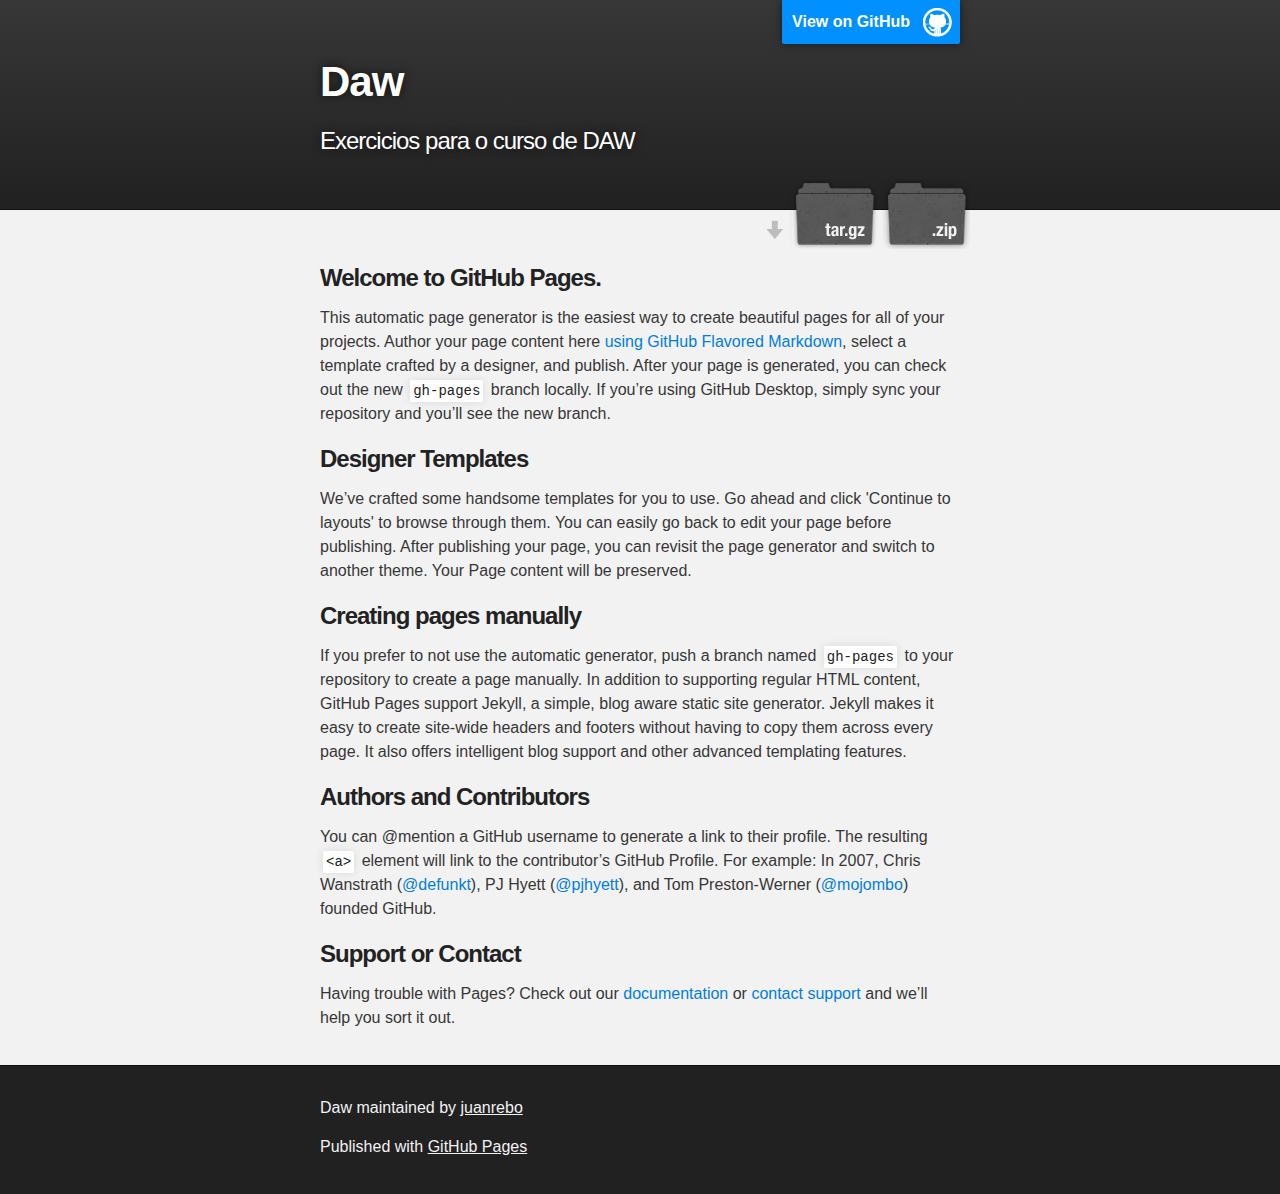
<file: index.html>
<!DOCTYPE html>
<html>

  <head>
    <meta charset='utf-8'>
    <meta http-equiv="X-UA-Compatible" content="chrome=1">
    <meta name="description" content="Daw : Exercicios para o curso de DAW">

    <link rel="stylesheet" type="text/css" media="screen" href="stylesheets/stylesheet.css">

    <title>Daw</title>
  </head>

  <body>

    <!-- HEADER -->
    <div id="header_wrap" class="outer">
        <header class="inner">
          <a id="forkme_banner" href="https://github.com/juanrebo/DAW">View on GitHub</a>

          <h1 id="project_title">Daw</h1>
          <h2 id="project_tagline">Exercicios para o curso de DAW</h2>

            <section id="downloads">
              <a class="zip_download_link" href="https://github.com/juanrebo/DAW/zipball/master">Download this project as a .zip file</a>
              <a class="tar_download_link" href="https://github.com/juanrebo/DAW/tarball/master">Download this project as a tar.gz file</a>
            </section>
        </header>
    </div>

    <!-- MAIN CONTENT -->
    <div id="main_content_wrap" class="outer">
      <section id="main_content" class="inner">
        <h3>
<a id="welcome-to-github-pages" class="anchor" href="#welcome-to-github-pages" aria-hidden="true"><span aria-hidden="true" class="octicon octicon-link"></span></a>Welcome to GitHub Pages.</h3>

<p>This automatic page generator is the easiest way to create beautiful pages for all of your projects. Author your page content here <a href="https://guides.github.com/features/mastering-markdown/">using GitHub Flavored Markdown</a>, select a template crafted by a designer, and publish. After your page is generated, you can check out the new <code>gh-pages</code> branch locally. If you’re using GitHub Desktop, simply sync your repository and you’ll see the new branch.</p>

<h3>
<a id="designer-templates" class="anchor" href="#designer-templates" aria-hidden="true"><span aria-hidden="true" class="octicon octicon-link"></span></a>Designer Templates</h3>

<p>We’ve crafted some handsome templates for you to use. Go ahead and click 'Continue to layouts' to browse through them. You can easily go back to edit your page before publishing. After publishing your page, you can revisit the page generator and switch to another theme. Your Page content will be preserved.</p>

<h3>
<a id="creating-pages-manually" class="anchor" href="#creating-pages-manually" aria-hidden="true"><span aria-hidden="true" class="octicon octicon-link"></span></a>Creating pages manually</h3>

<p>If you prefer to not use the automatic generator, push a branch named <code>gh-pages</code> to your repository to create a page manually. In addition to supporting regular HTML content, GitHub Pages support Jekyll, a simple, blog aware static site generator. Jekyll makes it easy to create site-wide headers and footers without having to copy them across every page. It also offers intelligent blog support and other advanced templating features.</p>

<h3>
<a id="authors-and-contributors" class="anchor" href="#authors-and-contributors" aria-hidden="true"><span aria-hidden="true" class="octicon octicon-link"></span></a>Authors and Contributors</h3>

<p>You can @mention a GitHub username to generate a link to their profile. The resulting <code>&lt;a&gt;</code> element will link to the contributor’s GitHub Profile. For example: In 2007, Chris Wanstrath (<a href="https://github.com/defunkt" class="user-mention">@defunkt</a>), PJ Hyett (<a href="https://github.com/pjhyett" class="user-mention">@pjhyett</a>), and Tom Preston-Werner (<a href="https://github.com/mojombo" class="user-mention">@mojombo</a>) founded GitHub.</p>

<h3>
<a id="support-or-contact" class="anchor" href="#support-or-contact" aria-hidden="true"><span aria-hidden="true" class="octicon octicon-link"></span></a>Support or Contact</h3>

<p>Having trouble with Pages? Check out our <a href="https://help.github.com/pages">documentation</a> or <a href="https://github.com/contact">contact support</a> and we’ll help you sort it out.</p>
      </section>
    </div>

    <!-- FOOTER  -->
    <div id="footer_wrap" class="outer">
      <footer class="inner">
        <p class="copyright">Daw maintained by <a href="https://github.com/juanrebo">juanrebo</a></p>
        <p>Published with <a href="https://pages.github.com">GitHub Pages</a></p>
      </footer>
    </div>

    

  </body>
</html>
</file>
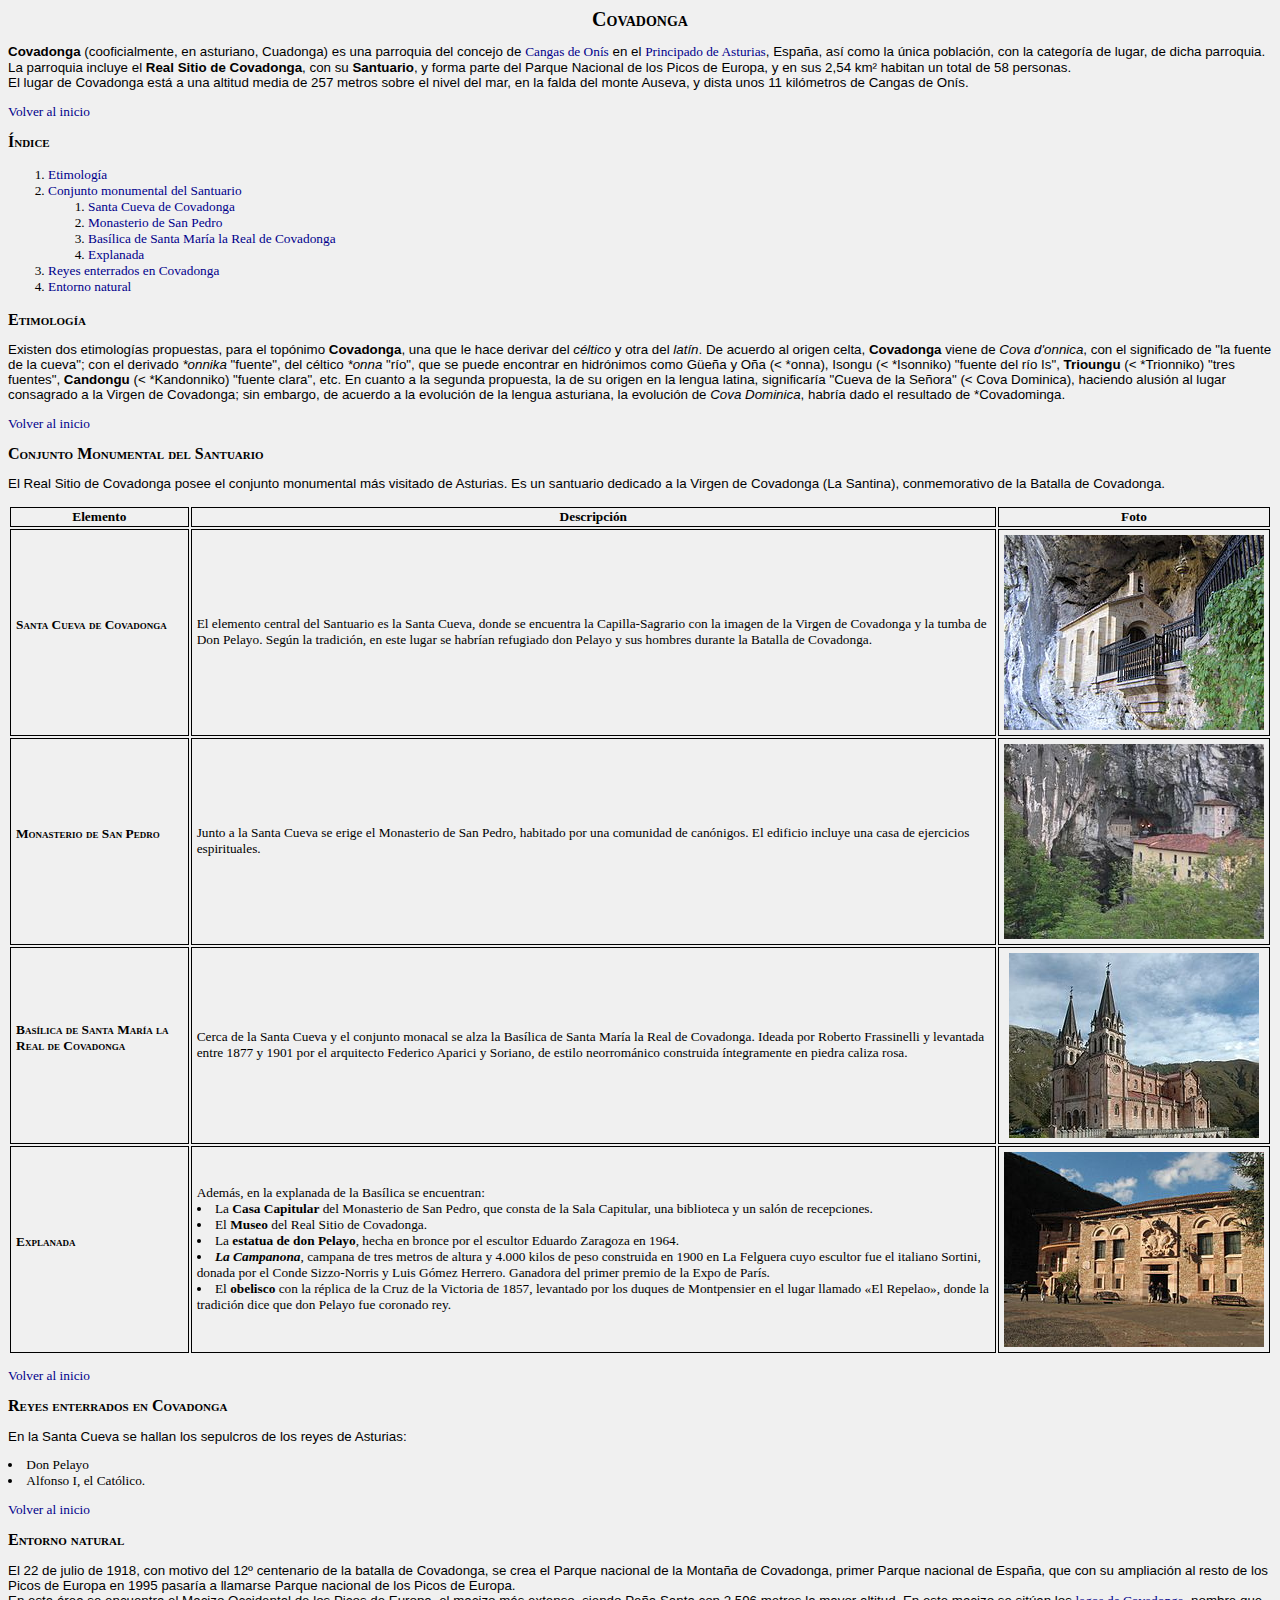
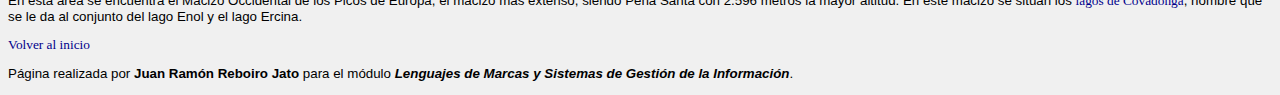
<file: 1Evaluacion/Covadonga.html>
<html>

<head>
    <title>Covadonga</title>
    <link rel="stylesheet" type="text/css" href="estiloCovadonga.css">
</head>

<body>

<h1 id="inicio">Covadonga</h1>

    <p><strong>Covadonga</strong> (cooficialmente, en asturiano, Cuadonga) es una parroquia del concejo de <a href="https://es.wikipedia.org/wiki/Cangas_de_On%C3%ADs">Cangas de On&iacute;s</a> en el <a href="https://es.wikipedia.org/wiki/Principado_de_Asturias">Principado de Asturias</a>, Espa&ntilde;a, as&iacute; como la &uacute;nica poblaci&oacute;n, con la categor&iacute;a de lugar, de dicha parroquia.<br/>
    La parroquia incluye el <strong>Real Sitio de Covadonga</strong>, con su <strong>Santuario</strong>, y forma parte del Parque Nacional de los Picos de Europa, y en sus 2,54 km&sup2 habitan un total de 58 personas.<br/>
    El lugar de Covadonga est&aacute; a una altitud media de 257 metros sobre el nivel del mar, en la falda del monte Auseva, y dista unos 11 kil&oacute;metros de Cangas de On&iacute;s.</p>
    
    <a href="#inicio">Volver al inicio</a>

<h2 id="indice">&Iacute;ndice</h2>
    
    <ol>
    <li><a href="#etimologia">Etimolog&iacute;a</a></li>
    <li><a href="#conjuntoMonumental">Conjunto monumental del Santuario</a></li>
        <ol>
        <li><a href="#cueva">Santa Cueva de Covadonga</a></li>
        <li><a href="#monasterio">Monasterio de San Pedro</a></li>
        <li><a href="#basilica">Bas&iacute;lica de Santa Mar&iacute;a la Real de Covadonga</a></li>
        <li><a href="#explanada">Explanada</a></li>
        </ol>
    <li><a href="#reyes">Reyes enterrados en Covadonga</a></li>
    <li><a href="#entorno">Entorno natural</a></li>
    </ol>
    
<h2 id="etimologia">Etimolog&iacute;a</h2>
    
    <p>Existen dos etimolog&iacute;as propuestas, para el top&oacute;nimo <strong>Covadonga</strong>, una que le hace derivar del <em>c&eacute;ltico</em> y otra del <em>lat&iacute;n</em>. De acuerdo al origen celta, <strong>Covadonga</strong> viene de <em>Cova d'onnica</em>, con el significado de "la fuente de la cueva"; con el derivado <em>*onnika</em> "fuente", del c&eacute;ltico <em>*onna</em> "r&iacute;o", que se puede encontrar en hidr&oacute;nimos como G&uuml;e&ntilde;a y O&ntilde;a (&lt; *onna), Isongu (&lt; *Isonniko) "fuente del r&iacute;o Is", <strong>Trioungu</strong> (&lt; *Trionniko) "tres fuentes", <strong>Candongu</strong> (&lt; *Kandonniko) "fuente clara", etc. En cuanto a la segunda propuesta, la de su origen en la lengua latina, significar&iacute;a "Cueva de la Se&ntilde;ora" (&lt; Cova Dominica), haciendo alusi&oacute;n al lugar consagrado a la Virgen de Covadonga; sin embargo, de acuerdo a la evoluci&oacute;n de la lengua asturiana, la evoluci&oacute;n de <em>Cova Dominica</em>, habr&iacute;a dado el resultado de *Covadominga.</p>
    
    <a href="#inicio">Volver al inicio</a>
    
<h2 id="conjuntoMonumental">Conjunto Monumental del Santuario</h2>

    <p>El Real Sitio de Covadonga posee el conjunto monumental m&aacute;s visitado de Asturias. Es un santuario dedicado a la Virgen de Covadonga (La Santina), conmemorativo de la Batalla de Covadonga.</p>
    
    <table>
        <tr>
            <th align="center">Elemento</th>
            <th align="center">Descripci&oacute;n</th>
            <th align="center">Foto</th>
        </tr>
        <tr>
            <td id="cueva"><h3>Santa Cueva de Covadonga</h3></td>
            <td>El elemento central del Santuario es la Santa Cueva, donde se encuentra la Capilla-Sagrario con la imagen de la Virgen de Covadonga y la tumba de Don Pelayo. Seg&uacute;n la tradici&oacute;n, en este lugar se habr&iacute;an refugiado don Pelayo y sus hombres durante la Batalla de Covadonga.</td>
            <td align="center"><img src="imagenes/SantaCuevadeCovadonga.jpg"/>
        </tr>
        <tr>
            <td id="monasterio"><h3>Monasterio de San Pedro</h3></td>
            <td>Junto a la Santa Cueva se erige el Monasterio de San Pedro, habitado por una comunidad de can&oacute;nigos. El edificio incluye una casa de ejercicios espirituales.</td>
            <td align="center"><img src="imagenes/CuevaSantaMaria.jpg"/>
        </tr>
        <tr>
            <td id="basilica"><h3>Bas&iacute;lica de Santa Mar&iacute;a la Real de Covadonga</h3></td>
            <td>Cerca de la Santa Cueva y el conjunto monacal se alza la Bas&iacute;lica de Santa Mar&iacute;a la Real de Covadonga. Ideada por Roberto Frassinelli y levantada entre 1877 y 1901 por el arquitecto Federico Aparici y Soriano, de estilo neorrom&aacute;nico construida &iacute;ntegramente en piedra caliza rosa.</td>
            <td align="center"><img src="imagenes/CovadongaCatedral.jpg"/>
        </tr>
        <tr>
            <td id="explanada"><h3>Explanada</h3></td>
            <td>Adem&aacute;s, en la explanada de la Bas&iacute;lica se encuentran:<br/>
                <li>La <strong>Casa Capitular</strong> del Monasterio de San Pedro, que consta de la Sala Capitular, una biblioteca y un sal&oacute;n de recepciones.</li>
                <li>El <strong>Museo</strong> del Real Sitio de Covadonga.</li>
                <li>La <strong>estatua de don Pelayo</strong>, hecha en bronce por el escultor Eduardo Zaragoza en 1964.</li>
                <li><strong><em>La Campanona</em></strong>, campana de tres metros de altura y 4.000 kilos de peso construida en 1900 en La Felguera cuyo escultor fue el italiano Sortini, donada por el Conde Sizzo-Norris y Luis G&oacute;mez Herrero. Ganadora del primer premio de la Expo de Par&iacute;s.</li>
                <li>El <strong>obelisco</strong> con la r&eacute;plica de la Cruz de la Victoria de 1857, levantado por los duques de Montpensier en el lugar llamado «El Repelao», donde la tradici&oacute;n dice que don Pelayo fue coronado rey.</li>
            </td>
            <td align="center"><img src="imagenes/CasaCapitular.jpg"/>
        </tr>
    </table>
    
    <p/>
    
    <a href="#inicio">Volver al inicio</a>
    
<h2 id="reyes">Reyes enterrados en Covadonga</h2>

    <p>En la Santa Cueva se hallan los sepulcros de los reyes de Asturias:
        <li>Don Pelayo</li>
        <li>Alfonso I, el Cat&oacute;lico.</li>
    </p>
    
    <a href="#inicio">Volver al inicio</a>
    
<h2 id="entorno">Entorno natural</h2>
    
    <p>El 22 de julio de 1918, con motivo del 12&ordm; centenario de la batalla de Covadonga, se crea el Parque nacional de la Monta&ntilde;a de Covadonga, primer Parque nacional de Espa&ntilde;a, que con su ampliaci&oacute;n al resto de los Picos de Europa en 1995 pasar&iacute;a a llamarse Parque nacional de los Picos de Europa.<br/>
        En esta &aacute;rea se encuentra el Macizo Occidental de los Picos de Europa, el macizo m&aacute;s extenso, siendo Pe&ntilde;a Santa con 2.596 metros la mayor altitud. En este macizo se sit&uacute;an los <a href="lagosCovadonga.html">lagos de Covadonga</a>, nombre que se le da al conjunto del lago Enol y el lago Ercina.</p>
    
    <a href="#inicio">Volver al inicio</a>

    <p>P&aacute;gina realizada por <strong>Juan Ram&oacute;n Reboiro Jato</strong> para el m&oacute;dulo <strong><em>Lenguajes de Marcas y Sistemas de Gesti&oacute;n de la Informaci&oacute;n</em></strong>.</p>
</body>
    
</html>
</file>
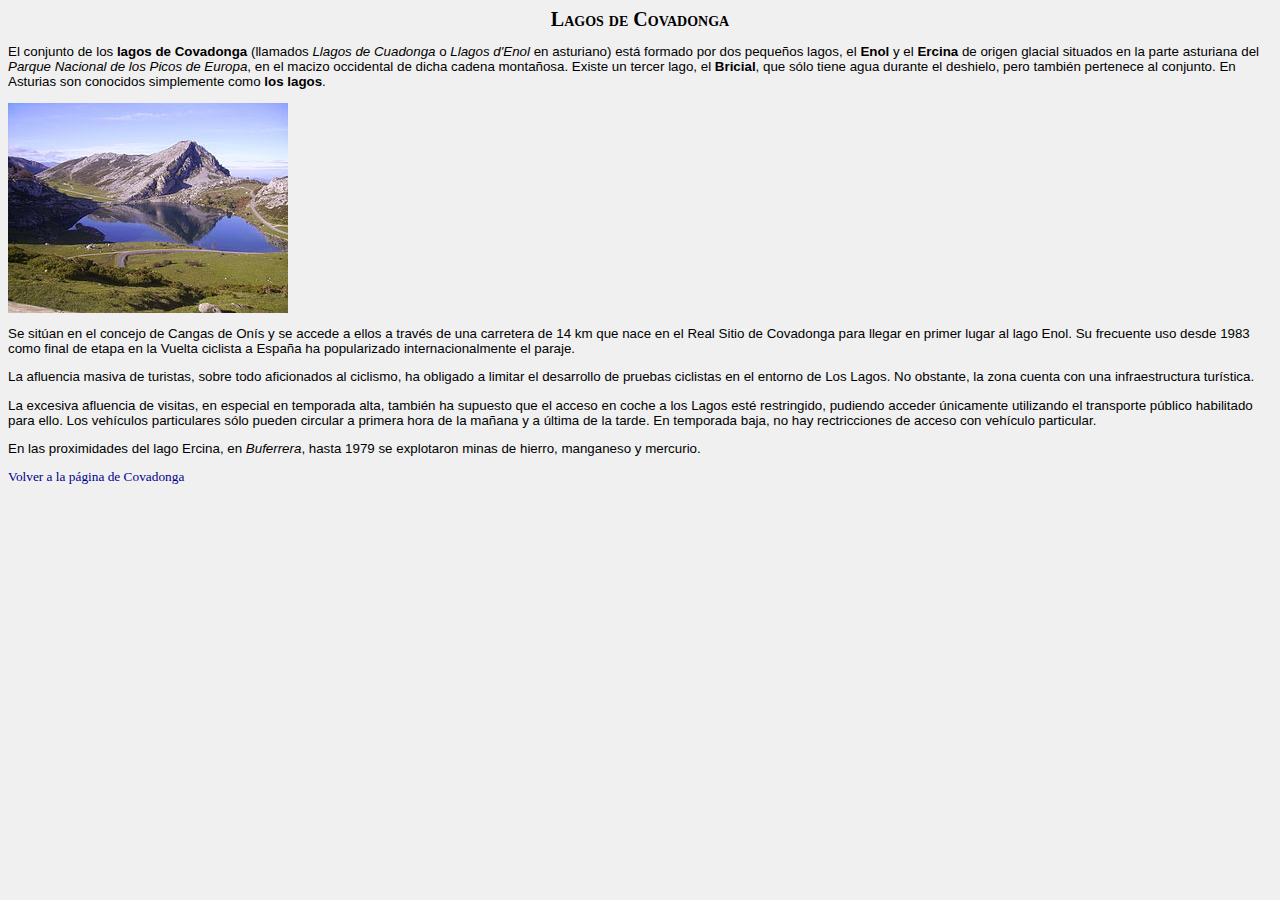
<file: 1Evaluacion/lagosCovadonga.html>
<html>

<head>
    <title>Lagos de Covadonga</title>
    <link rel="stylesheet" type="text/css" href="estiloCovadonga.css">    
</head>

<body>
<h1 id="inicio">Lagos de Covadonga</h1>

    <p>El conjunto de los <strong>lagos de Covadonga</strong> (llamados <em>Llagos de Cuadonga</em> o <em>Llagos d'Enol</em> en asturiano) est&aacute; formado por dos peque&ntilde;os lagos, el <strong>Enol</strong> y el <strong>Ercina</strong> de origen glacial situados en la parte asturiana del <em>Parque Nacional de los Picos de Europa</em>, en el macizo occidental de dicha cadena monta&ntilde;osa. Existe un tercer lago, el <strong>Bricial</strong>, que s&oacute;lo tiene agua durante el deshielo, pero tambi&eacute;n pertenece al conjunto. En Asturias son conocidos simplemente como <strong>los lagos</strong>.</p>
    
    <img src="imagenes/LagoEnol.jpg"/>
    
    <p>Se sit&uacute;an en el concejo de Cangas de On&iacute;s y se accede a ellos a trav&eacute;s de una carretera de 14 km que nace en el Real Sitio de Covadonga para llegar en primer lugar al lago Enol. Su frecuente uso desde 1983 como final de etapa en la Vuelta ciclista a Espa&ntilde;a ha popularizado internacionalmente el paraje.</p>
    <p>La afluencia masiva de turistas, sobre todo aficionados al ciclismo, ha obligado a limitar el desarrollo de pruebas ciclistas en el entorno de Los Lagos. No obstante, la zona cuenta con una infraestructura tur&iacute;stica.</p>
    <p>La excesiva afluencia de visitas, en especial en temporada alta, tambi&eacute;n ha supuesto que el acceso en coche a los Lagos est&eacute; restringido, pudiendo acceder &uacute;nicamente utilizando el transporte p&uacute;blico habilitado para ello. Los veh&iacute;culos particulares s&oacute;lo pueden circular a primera hora de la ma&ntilde;ana y a &uacute;ltima de la tarde. En temporada baja, no hay rectricciones de acceso con veh&iacute;culo particular.</p>
    <p>En las proximidades del lago Ercina, en <em>Buferrera</em>, hasta 1979 se explotaron minas de hierro, manganeso y mercurio.</p>

    <a href="Covadonga.html">Volver a la p&aacute;gina de Covadonga</a>
    
</body>

</html>
</file>
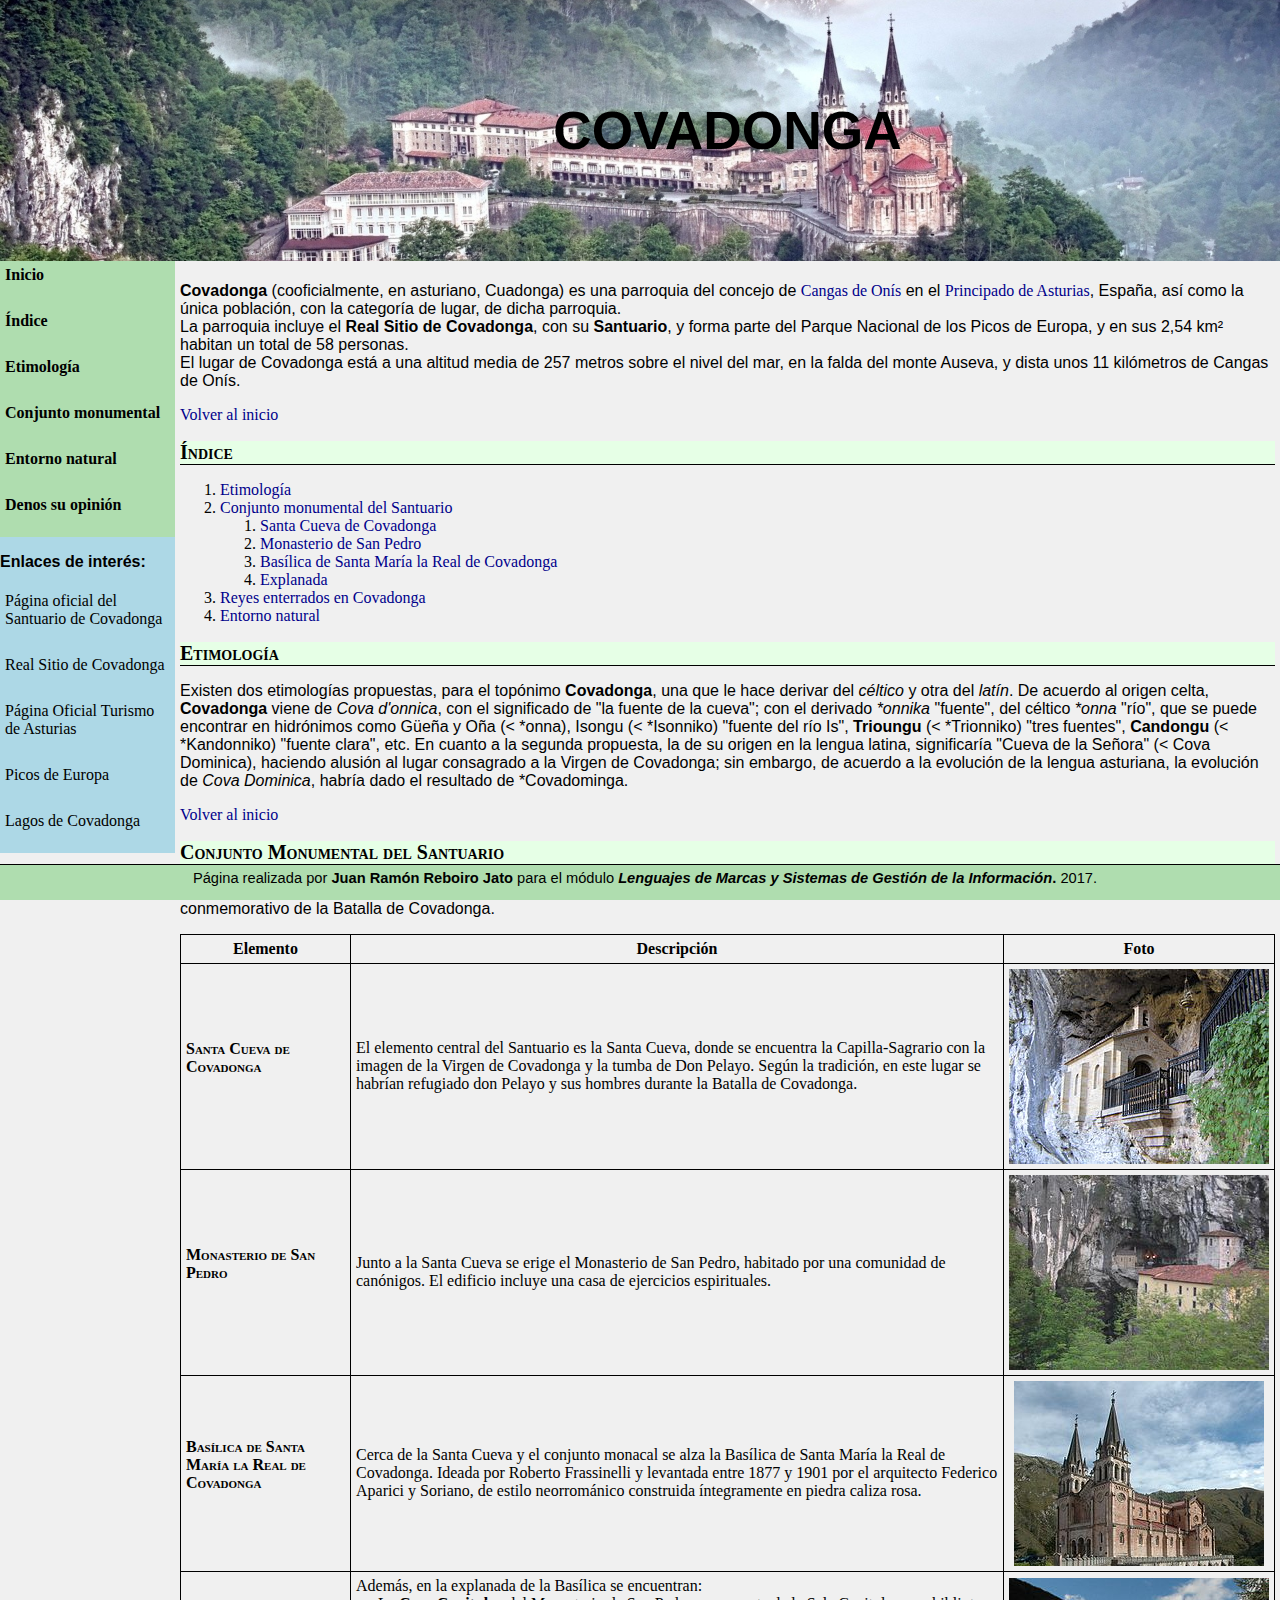
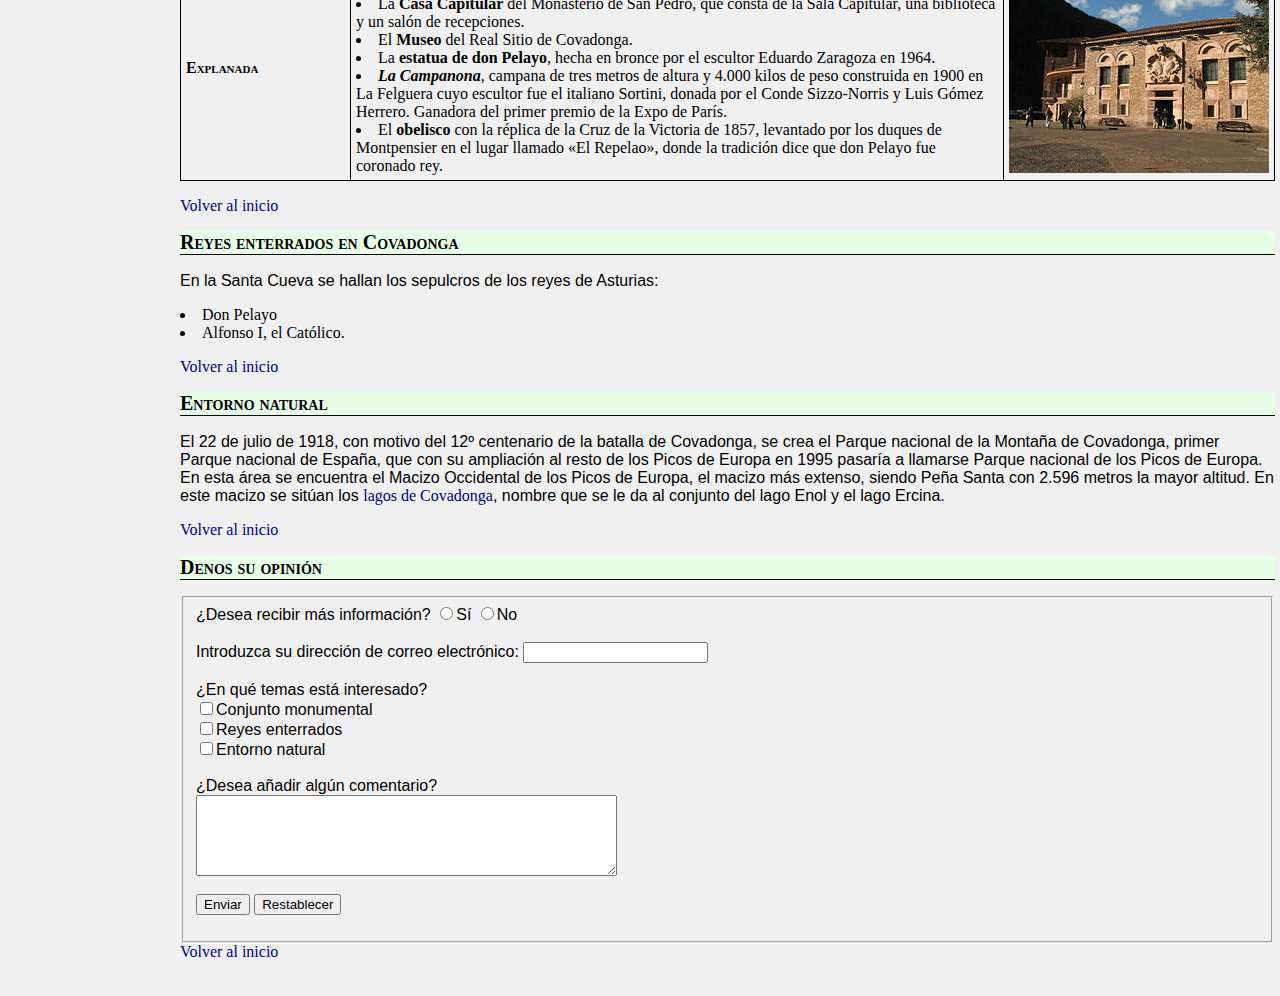
<file: 2Evaluacion/Covadonga.html>
<html>

<head>
    <title>Covadonga</title>
    <link rel="stylesheet" type="text/css" href="estiloCovadonga.css"/>
</head>

<body>

    <div id="cabecera" class="cabecera"><strong>COVADONGA</strong></div>
    
<div id="sidebar" class="barra_indice">
    <a class="barraIndice" href="#inicio"><strong>Inicio</strong></a><br/>
    <a class="barraIndice" href="#indice"><strong>&Iacute;ndice</strong></a><br/>
    <a class="barraIndice" href="#etimologia"><strong>Etimolog&iacute;a</strong></a><br/>
    <a class="barraIndice" href="#conjuntoMonumental"><strong>Conjunto monumental</strong></a><br/>
    <a class="barraIndice" href="#entorno"><strong>Entorno natural</strong></a><br/>
    <a class="barraIndice" href="#opinion"><strong>Denos su opini&oacute;n</strong></a><br/>
</div>

<div class="enlaces">
    <p><strong>Enlaces de inter&eacute;s:</strong></p>
    <a class="barraIndice" href="http://www.santuariodecovadonga.com">P&aacute;gina oficial del Santuario de Covadonga</a><br/>
    <a class="barraIndice" href="http://www.realsitiodecovadonga.com/">Real Sitio de Covadonga</a><br/>
    <a class="barraIndice" href="http://www.turismoasturias.es/">P&aacute;gina Oficial Turismo de Asturias</a><br/>
    <a class="barraIndice" href="https://www.turismoasturias.es/descubre/naturaleza/reservas-de-la-biosfera/parque-nacional-de-los-picos-de-europa">Picos de Europa</a><br/>
    <a class="barraIndice" href="http://www.lagoscovadonga.com/">Lagos de Covadonga</a><br/>
</div>
    
<div id="cuerpo" class="cuerpo">

    <p><strong>Covadonga</strong> (cooficialmente, en asturiano, Cuadonga) es una parroquia del concejo de <a href="https://es.wikipedia.org/wiki/Cangas_de_On%C3%ADs">Cangas de On&iacute;s</a> en el <a href="https://es.wikipedia.org/wiki/Principado_de_Asturias">Principado de Asturias</a>, Espa&ntilde;a, as&iacute; como la &uacute;nica poblaci&oacute;n, con la categor&iacute;a de lugar, de dicha parroquia.<br/>
    La parroquia incluye el <strong>Real Sitio de Covadonga</strong>, con su <strong>Santuario</strong>, y forma parte del Parque Nacional de los Picos de Europa, y en sus 2,54 km&sup2 habitan un total de 58 personas.<br/>
    El lugar de Covadonga est&aacute; a una altitud media de 257 metros sobre el nivel del mar, en la falda del monte Auseva, y dista unos 11 kil&oacute;metros de Cangas de On&iacute;s.</p>
    
    <a href="#cabecera">Volver al inicio</a>

<h2 id="indice">&Iacute;ndice</h2>
    
    <ol>
    <li><a href="#etimologia">Etimolog&iacute;a</a></li>
    <li><a href="#conjuntoMonumental">Conjunto monumental del Santuario</a></li>
        <ol>
        <li><a href="#cueva">Santa Cueva de Covadonga</a></li>
        <li><a href="#monasterio">Monasterio de San Pedro</a></li>
        <li><a href="#basilica">Bas&iacute;lica de Santa Mar&iacute;a la Real de Covadonga</a></li>
        <li><a href="#explanada">Explanada</a></li>
        </ol>
    <li><a href="#reyes">Reyes enterrados en Covadonga</a></li>
    <li><a href="#entorno">Entorno natural</a></li>
    </ol>
    
<h2 id="etimologia">Etimolog&iacute;a</h2>
    
    <p>Existen dos etimolog&iacute;as propuestas, para el top&oacute;nimo <strong>Covadonga</strong>, una que le hace derivar del <em>c&eacute;ltico</em> y otra del <em>lat&iacute;n</em>. De acuerdo al origen celta, <strong>Covadonga</strong> viene de <em>Cova d'onnica</em>, con el significado de "la fuente de la cueva"; con el derivado <em>*onnika</em> "fuente", del c&eacute;ltico <em>*onna</em> "r&iacute;o", que se puede encontrar en hidr&oacute;nimos como G&uuml;e&ntilde;a y O&ntilde;a (&lt; *onna), Isongu (&lt; *Isonniko) "fuente del r&iacute;o Is", <strong>Trioungu</strong> (&lt; *Trionniko) "tres fuentes", <strong>Candongu</strong> (&lt; *Kandonniko) "fuente clara", etc. En cuanto a la segunda propuesta, la de su origen en la lengua latina, significar&iacute;a "Cueva de la Se&ntilde;ora" (&lt; Cova Dominica), haciendo alusi&oacute;n al lugar consagrado a la Virgen de Covadonga; sin embargo, de acuerdo a la evoluci&oacute;n de la lengua asturiana, la evoluci&oacute;n de <em>Cova Dominica</em>, habr&iacute;a dado el resultado de *Covadominga.</p>
    
    <a href="#cabecera">Volver al inicio</a>
    
<h2 id="conjuntoMonumental">Conjunto Monumental del Santuario</h2>

    <p>El Real Sitio de Covadonga posee el conjunto monumental m&aacute;s visitado de Asturias. Es un santuario dedicado a la Virgen de Covadonga (La Santina), conmemorativo de la Batalla de Covadonga.</p>
    
    <table>
        <tr>
            <th align="center">Elemento</th>
            <th align="center">Descripci&oacute;n</th>
            <th align="center">Foto</th>
        </tr>
        <tr>
            <td id="cueva"><h3>Santa Cueva de Covadonga</h3></td>
            <td>El elemento central del Santuario es la Santa Cueva, donde se encuentra la Capilla-Sagrario con la imagen de la Virgen de Covadonga y la tumba de Don Pelayo. Seg&uacute;n la tradici&oacute;n, en este lugar se habr&iacute;an refugiado don Pelayo y sus hombres durante la Batalla de Covadonga.</td>
            <td align="center"><img src="imagenes/SantaCuevadeCovadonga.jpg"/>
        </tr>
        <tr>
            <td id="monasterio"><h3>Monasterio de San Pedro</h3></td>
            <td>Junto a la Santa Cueva se erige el Monasterio de San Pedro, habitado por una comunidad de can&oacute;nigos. El edificio incluye una casa de ejercicios espirituales.</td>
            <td align="center"><img src="imagenes/CuevaSantaMaria.jpg"/>
        </tr>
        <tr>
            <td id="basilica"><h3>Bas&iacute;lica de Santa Mar&iacute;a la Real de Covadonga</h3></td>
            <td>Cerca de la Santa Cueva y el conjunto monacal se alza la Bas&iacute;lica de Santa Mar&iacute;a la Real de Covadonga. Ideada por Roberto Frassinelli y levantada entre 1877 y 1901 por el arquitecto Federico Aparici y Soriano, de estilo neorrom&aacute;nico construida &iacute;ntegramente en piedra caliza rosa.</td>
            <td align="center"><img src="imagenes/CovadongaCatedral.jpg"/>
        </tr>
        <tr>
            <td id="explanada"><h3>Explanada</h3></td>
            <td>Adem&aacute;s, en la explanada de la Bas&iacute;lica se encuentran:<br/>
                <li>La <strong>Casa Capitular</strong> del Monasterio de San Pedro, que consta de la Sala Capitular, una biblioteca y un sal&oacute;n de recepciones.</li>
                <li>El <strong>Museo</strong> del Real Sitio de Covadonga.</li>
                <li>La <strong>estatua de don Pelayo</strong>, hecha en bronce por el escultor Eduardo Zaragoza en 1964.</li>
                <li><strong><em>La Campanona</em></strong>, campana de tres metros de altura y 4.000 kilos de peso construida en 1900 en La Felguera cuyo escultor fue el italiano Sortini, donada por el Conde Sizzo-Norris y Luis G&oacute;mez Herrero. Ganadora del primer premio de la Expo de Par&iacute;s.</li>
                <li>El <strong>obelisco</strong> con la r&eacute;plica de la Cruz de la Victoria de 1857, levantado por los duques de Montpensier en el lugar llamado &laquo;El Repelao&raquo;, donde la tradici&oacute;n dice que don Pelayo fue coronado rey.</li>
            </td>
            <td align="center"><img src="imagenes/CasaCapitular.jpg"/>
        </tr>
    </table>
    
    <p/>
    
    <a href="#cabecera">Volver al inicio</a>
    
<h2 id="reyes">Reyes enterrados en Covadonga</h2>

    <p>En la Santa Cueva se hallan los sepulcros de los reyes de Asturias:
        <li>Don Pelayo</li>
        <li>Alfonso I, el Cat&oacute;lico.</li>
    </p>
    
    <a href="#cabecera">Volver al inicio</a>
    
<h2 id="entorno">Entorno natural</h2>
    
    <p>El 22 de julio de 1918, con motivo del 12&ordm; centenario de la batalla de Covadonga, se crea el Parque nacional de la Monta&ntilde;a de Covadonga, primer Parque nacional de Espa&ntilde;a, que con su ampliaci&oacute;n al resto de los Picos de Europa en 1995 pasar&iacute;a a llamarse Parque nacional de los Picos de Europa.<br/>
        En esta &aacute;rea se encuentra el Macizo Occidental de los Picos de Europa, el macizo m&aacute;s extenso, siendo Pe&ntilde;a Santa con 2.596 metros la mayor altitud. En este macizo se sit&uacute;an los <a href="lagosCovadonga.html">lagos de Covadonga</a>, nombre que se le da al conjunto del lago Enol y el lago Ercina.</p>
    
    <a href="#cabecera">Volver al inicio</a>

<h2 id="opinion">Denos su opini&oacute;n</h2>
    <fieldset>
    <form action="mailto:juanrebo@outlook.es" method="post">
        &#191;Desea recibir m&aacute;s informaci&oacute;n?
        <input type="radio" name="mas_informacion" value="informacion_si"/>S&iacute;
        <input type="radio" name="mas_informacion" value="informacion_no"/>No<br/>
        <br/>
        <label for="correo">Introduzca su direcci&oacute;n de correo electr&oacute;nico: </label>
        <input type="text" name="correo"/><br/>
        <br/>
        &#191;En qu&eacute; temas est&aacute; interesado?<br/>
        <input type="checkbox" name="interes_Conjunto" value="conjunto"/>Conjunto monumental<br/>
        <input type="checkbox" name="interes_Reyes" value="reyes"/>Reyes enterrados<br/>
        <input type="checkbox" name="intereses_Entorno" value="entorno"/>Entorno natural<br/>
        <br/>
        <label for="Comentario">&#191;Desea a&ntilde;adir alg&uacute;n comentario?</label><br/>
        <textarea name="comentario" rows=5 cols=50></textarea><br/>
        <br/>
        <input type="submit" value="Enviar"/>
        <input type="reset" value="Restablecer"/>
    </form>
    </fieldset>
    
    <a href="#cabecera">Volver al inicio</a>
    
</div>
    
<div class="pie">
P&aacute;gina realizada por <strong>Juan Ram&oacute;n Reboiro Jato</strong> para el m&oacute;dulo <strong><em>Lenguajes de Marcas y Sistemas de Gesti&oacute;n de la Informaci&oacute;n</em>.</strong> 2017.
</div>
    
</body>
    
</html>
</file>
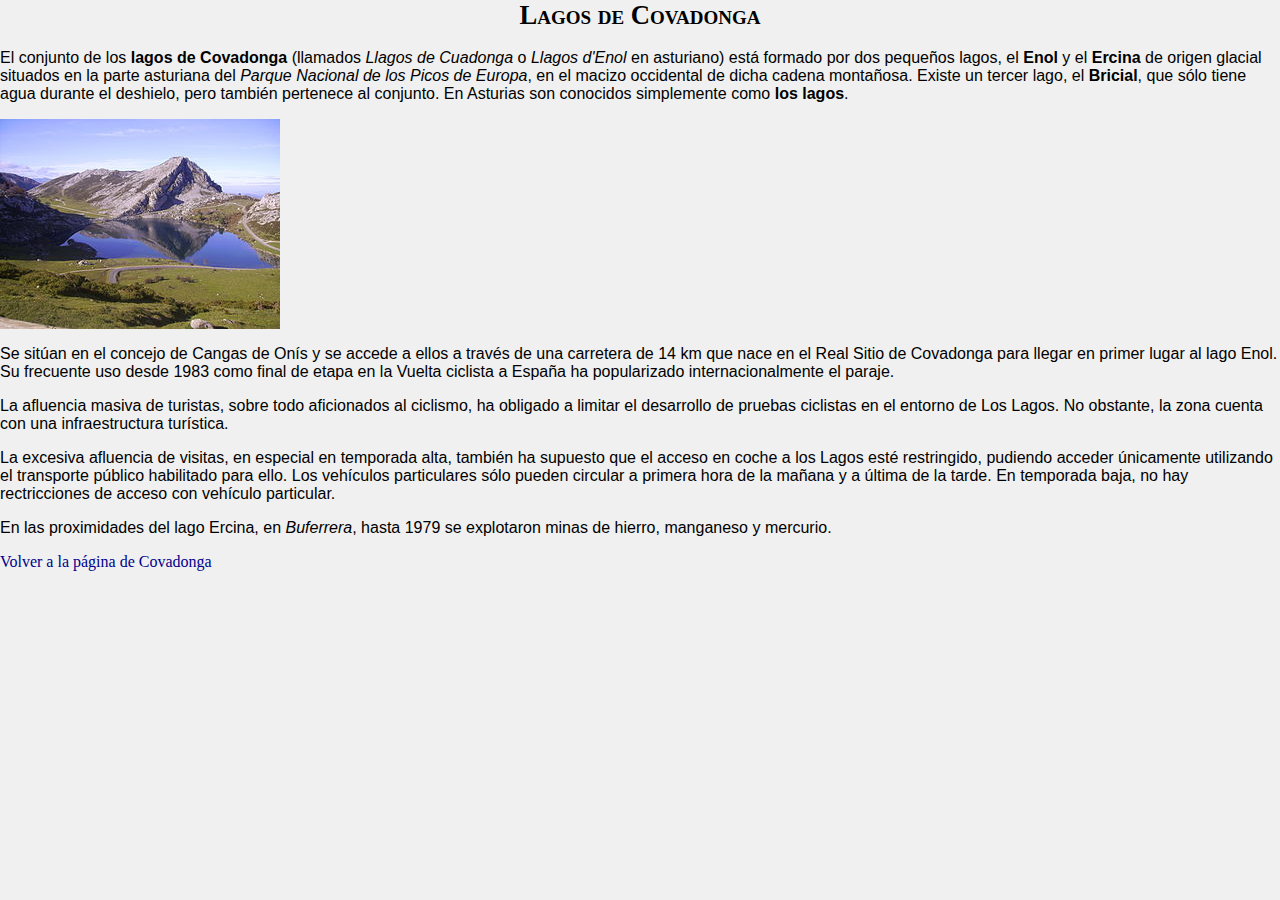
<file: 2Evaluacion/lagosCovadonga.html>
<html>

<head>
    <title>Lagos de Covadonga</title>
    <link rel="stylesheet" type="text/css" href="estiloCovadonga.css">    
</head>

<body>
<h1 id="inicio">Lagos de Covadonga</h1>

    <p>El conjunto de los <strong>lagos de Covadonga</strong> (llamados <em>Llagos de Cuadonga</em> o <em>Llagos d'Enol</em> en asturiano) est&aacute; formado por dos peque&ntilde;os lagos, el <strong>Enol</strong> y el <strong>Ercina</strong> de origen glacial situados en la parte asturiana del <em>Parque Nacional de los Picos de Europa</em>, en el macizo occidental de dicha cadena monta&ntilde;osa. Existe un tercer lago, el <strong>Bricial</strong>, que s&oacute;lo tiene agua durante el deshielo, pero tambi&eacute;n pertenece al conjunto. En Asturias son conocidos simplemente como <strong>los lagos</strong>.</p>
    
    <img src="imagenes/LagoEnol.jpg"/>
    
    <p>Se sit&uacute;an en el concejo de Cangas de On&iacute;s y se accede a ellos a trav&eacute;s de una carretera de 14 km que nace en el Real Sitio de Covadonga para llegar en primer lugar al lago Enol. Su frecuente uso desde 1983 como final de etapa en la Vuelta ciclista a Espa&ntilde;a ha popularizado internacionalmente el paraje.</p>
    <p>La afluencia masiva de turistas, sobre todo aficionados al ciclismo, ha obligado a limitar el desarrollo de pruebas ciclistas en el entorno de Los Lagos. No obstante, la zona cuenta con una infraestructura tur&iacute;stica.</p>
    <p>La excesiva afluencia de visitas, en especial en temporada alta, tambi&eacute;n ha supuesto que el acceso en coche a los Lagos est&eacute; restringido, pudiendo acceder &uacute;nicamente utilizando el transporte p&uacute;blico habilitado para ello. Los veh&iacute;culos particulares s&oacute;lo pueden circular a primera hora de la ma&ntilde;ana y a &uacute;ltima de la tarde. En temporada baja, no hay rectricciones de acceso con veh&iacute;culo particular.</p>
    <p>En las proximidades del lago Ercina, en <em>Buferrera</em>, hasta 1979 se explotaron minas de hierro, manganeso y mercurio.</p>

    <a href="Covadonga.html">Volver a la p&aacute;gina de Covadonga</a>
    
</body>

</html>
</file>
<file: stylesheets/stylesheet.css>
/*******************************************************************************
Slate Theme for GitHub Pages
by Jason Costello, @jsncostello
*******************************************************************************/

@import url(github-light.css);

/*******************************************************************************
MeyerWeb Reset
*******************************************************************************/

html, body, div, span, applet, object, iframe,
h1, h2, h3, h4, h5, h6, p, blockquote, pre,
a, abbr, acronym, address, big, cite, code,
del, dfn, em, img, ins, kbd, q, s, samp,
small, strike, strong, sub, sup, tt, var,
b, u, i, center,
dl, dt, dd, ol, ul, li,
fieldset, form, label, legend,
table, caption, tbody, tfoot, thead, tr, th, td,
article, aside, canvas, details, embed,
figure, figcaption, footer, header, hgroup,
menu, nav, output, ruby, section, summary,
time, mark, audio, video {
  margin: 0;
  padding: 0;
  border: 0;
  font: inherit;
  vertical-align: baseline;
}

/* HTML5 display-role reset for older browsers */
article, aside, details, figcaption, figure,
footer, header, hgroup, menu, nav, section {
  display: block;
}

ol, ul {
  list-style: none;
}

table {
  border-collapse: collapse;
  border-spacing: 0;
}

/*******************************************************************************
Theme Styles
*******************************************************************************/

body {
  box-sizing: border-box;
  color:#373737;
  background: #212121;
  font-size: 16px;
  font-family: 'Myriad Pro', Calibri, Helvetica, Arial, sans-serif;
  line-height: 1.5;
  -webkit-font-smoothing: antialiased;
}

h1, h2, h3, h4, h5, h6 {
  margin: 10px 0;
  font-weight: 700;
  color:#222222;
  font-family: 'Lucida Grande', 'Calibri', Helvetica, Arial, sans-serif;
  letter-spacing: -1px;
}

h1 {
  font-size: 36px;
  font-weight: 700;
}

h2 {
  padding-bottom: 10px;
  font-size: 32px;
  background: url('../images/bg_hr.png') repeat-x bottom;
}

h3 {
  font-size: 24px;
}

h4 {
  font-size: 21px;
}

h5 {
  font-size: 18px;
}

h6 {
  font-size: 16px;
}

p {
  margin: 10px 0 15px 0;
}

footer p {
  color: #f2f2f2;
}

a {
  text-decoration: none;
  color: #007edf;
  text-shadow: none;

  transition: color 0.5s ease;
  transition: text-shadow 0.5s ease;
  -webkit-transition: color 0.5s ease;
  -webkit-transition: text-shadow 0.5s ease;
  -moz-transition: color 0.5s ease;
  -moz-transition: text-shadow 0.5s ease;
  -o-transition: color 0.5s ease;
  -o-transition: text-shadow 0.5s ease;
  -ms-transition: color 0.5s ease;
  -ms-transition: text-shadow 0.5s ease;
}

a:hover, a:focus {text-decoration: underline;}

footer a {
  color: #F2F2F2;
  text-decoration: underline;
}

em {
  font-style: italic;
}

strong {
  font-weight: bold;
}

img {
  position: relative;
  margin: 0 auto;
  max-width: 739px;
  padding: 5px;
  margin: 10px 0 10px 0;
  border: 1px solid #ebebeb;

  box-shadow: 0 0 5px #ebebeb;
  -webkit-box-shadow: 0 0 5px #ebebeb;
  -moz-box-shadow: 0 0 5px #ebebeb;
  -o-box-shadow: 0 0 5px #ebebeb;
  -ms-box-shadow: 0 0 5px #ebebeb;
}

p img {
  display: inline;
  margin: 0;
  padding: 0;
  vertical-align: middle;
  text-align: center;
  border: none;
}

pre, code {
  width: 100%;
  color: #222;
  background-color: #fff;

  font-family: Monaco, "Bitstream Vera Sans Mono", "Lucida Console", Terminal, monospace;
  font-size: 14px;

  border-radius: 2px;
  -moz-border-radius: 2px;
  -webkit-border-radius: 2px;
}

pre {
  width: 100%;
  padding: 10px;
  box-shadow: 0 0 10px rgba(0,0,0,.1);
  overflow: auto;
}

code {
  padding: 3px;
  margin: 0 3px;
  box-shadow: 0 0 10px rgba(0,0,0,.1);
}

pre code {
  display: block;
  box-shadow: none;
}

blockquote {
  color: #666;
  margin-bottom: 20px;
  padding: 0 0 0 20px;
  border-left: 3px solid #bbb;
}


ul, ol, dl {
  margin-bottom: 15px
}

ul {
  list-style-position: inside;
  list-style: disc;
  padding-left: 20px;
}

ol {
  list-style-position: inside;
  list-style: decimal;
  padding-left: 20px;
}

dl dt {
  font-weight: bold;
}

dl dd {
  padding-left: 20px;
  font-style: italic;
}

dl p {
  padding-left: 20px;
  font-style: italic;
}

hr {
  height: 1px;
  margin-bottom: 5px;
  border: none;
  background: url('../images/bg_hr.png') repeat-x center;
}

table {
  border: 1px solid #373737;
  margin-bottom: 20px;
  text-align: left;
 }

th {
  font-family: 'Lucida Grande', 'Helvetica Neue', Helvetica, Arial, sans-serif;
  padding: 10px;
  background: #373737;
  color: #fff;
 }

td {
  padding: 10px;
  border: 1px solid #373737;
 }

form {
  background: #f2f2f2;
  padding: 20px;
}

/*******************************************************************************
Full-Width Styles
*******************************************************************************/

.outer {
  width: 100%;
}

.inner {
  position: relative;
  max-width: 640px;
  padding: 20px 10px;
  margin: 0 auto;
}

#forkme_banner {
  display: block;
  position: absolute;
  top:0;
  right: 10px;
  z-index: 10;
  padding: 10px 50px 10px 10px;
  color: #fff;
  background: url('../images/blacktocat.png') #0090ff no-repeat 95% 50%;
  font-weight: 700;
  box-shadow: 0 0 10px rgba(0,0,0,.5);
  border-bottom-left-radius: 2px;
  border-bottom-right-radius: 2px;
}

#header_wrap {
  background: #212121;
  background: -moz-linear-gradient(top, #373737, #212121);
  background: -webkit-linear-gradient(top, #373737, #212121);
  background: -ms-linear-gradient(top, #373737, #212121);
  background: -o-linear-gradient(top, #373737, #212121);
  background: linear-gradient(top, #373737, #212121);
}

#header_wrap .inner {
  padding: 50px 10px 30px 10px;
}

#project_title {
  margin: 0;
  color: #fff;
  font-size: 42px;
  font-weight: 700;
  text-shadow: #111 0px 0px 10px;
}

#project_tagline {
  color: #fff;
  font-size: 24px;
  font-weight: 300;
  background: none;
  text-shadow: #111 0px 0px 10px;
}

#downloads {
  position: absolute;
  width: 210px;
  z-index: 10;
  bottom: -40px;
  right: 0;
  height: 70px;
  background: url('../images/icon_download.png') no-repeat 0% 90%;
}

.zip_download_link {
  display: block;
  float: right;
  width: 90px;
  height:70px;
  text-indent: -5000px;
  overflow: hidden;
  background: url(../images/sprite_download.png) no-repeat bottom left;
}

.tar_download_link {
  display: block;
  float: right;
  width: 90px;
  height:70px;
  text-indent: -5000px;
  overflow: hidden;
  background: url(../images/sprite_download.png) no-repeat bottom right;
  margin-left: 10px;
}

.zip_download_link:hover {
  background: url(../images/sprite_download.png) no-repeat top left;
}

.tar_download_link:hover {
  background: url(../images/sprite_download.png) no-repeat top right;
}

#main_content_wrap {
  background: #f2f2f2;
  border-top: 1px solid #111;
  border-bottom: 1px solid #111;
}

#main_content {
  padding-top: 40px;
}

#footer_wrap {
  background: #212121;
}



/*******************************************************************************
Small Device Styles
*******************************************************************************/

@media screen and (max-width: 480px) {
  body {
    font-size:14px;
  }

  #downloads {
    display: none;
  }

  .inner {
    min-width: 320px;
    max-width: 480px;
  }

  #project_title {
  font-size: 32px;
  }

  h1 {
    font-size: 28px;
  }

  h2 {
    font-size: 24px;
  }

  h3 {
    font-size: 21px;
  }

  h4 {
    font-size: 18px;
  }

  h5 {
    font-size: 14px;
  }

  h6 {
    font-size: 12px;
  }

  code, pre {
    min-width: 320px;
    max-width: 480px;
    font-size: 11px;
  }

}
</file>
<file: 1Evaluacion/estiloCovadonga.css>
body {
    background-color:#f0f0f0;
}
h1, h2, h3 {
    font-family:Arial Narrow;
    font-variant:small-caps;
    }
h1 {
    font-size: 15pt;
    text-align:center;
}

h2 {
    font-size: 12pt;
}

h3 {
    font-size: 10pt;
}

p {
    font-family:Franklin Gothic Book, sans-serif;
    font-size: 10pt;
    color:black;
    }

th {
    font-family:Franklin Gothic Book;
    font-size: 10pt;
    font-weight: bold;
    color:black;
    border: 1px solid;
}

td {
    font-family:Franklin Gothic Book;
    font-size: 10pt;
    color:black;
    padding: 5px;
    border: 1px solid;
}

li {
    font-family:Franklin Gothic Book;
    font-size: 10pt;
    color:black;
}

a {
    font-family:Franklin Gothic Book;
    font-size: 10pt;
    text-decoration: none;
}
    a:link{
       color:darkblue;
    }
    a:visited{
        color:darkviolet;
    }
    a:hover {
        font-weight: bold;
        text-decoration: underline;
    }
    a:active {
        color: firebrick;
    }

tr {
    border-collapse: collapse;
    border: 5px solid black;
}
</file>
<file: 2Evaluacion/estiloCovadonga.css>
body {
    background-color:#f0f0f0;
    margin: 0;
}
h1, h2, h3 {
    font-family: "Arial Narrow";
    font-variant: small-caps;
    }
h1 {
    font-size: 20pt;
    text-align:center;
}

h2 {
    font-size: 15pt;
    border-bottom: 1px solid black;
    background-color: #E6FFE6;
}

h3 {
    font-size: 12pt;
}

p {
    font-family: "Franklin Gothic Book", sans-serif;
    font-size: 12pt;
    color:black;
    }

th {
    font-family: "Franklin Gothic Book";
    font-size: 12pt;
    font-weight: bold;
    color:black;
    padding: 5px;
    border: 1px solid;
}

td {
    font-family: "Franklin Gothic Book";
    font-size: 12pt;
    color:black;
    padding: 5px;
    border: 1px solid;
}

li {
    font-family: "Franklin Gothic Book";
    font-size: 12pt;
    color:black;
}

a {
    font-family:"Franklin Gothic Book";
    font-size: 12pt;
    text-decoration: none;
}
    a:link{
       color:darkblue;
    }
    a:visited{
        color:darkviolet;
    }
    a:hover {
        font-weight: bold;
        text-decoration: underline;
    }
    a:active {
        color: firebrick;
    }
a.barraIndice {
    font-family: "Arial Narrow";
    padding: 5px;
    color: black;
    font-size: 12pt;
    display: block;
}

div {
    border: 0px solid blue;
}

div.cabecera {
    font-family: arial;
    font-size: 40pt;
    text-align: center;
    color: black;
    padding: 100px 0px 100px 175px;
    background-image: url(imagenes/covadonga-panoramica.jpg);
    background-attachment: fixed;
    background-size: contain;
    background-position: 0 450px;
}
div.barra_indice {
    float: left;
    top: 0;
    left: 0;
    width: 175px;
    background-color: #AFDDAF;
    padding: 0px;
    clear: left;
    }
div.cuerpo {
    margin: 0px 0px 30px 175px;
    padding: 5px;
}
div.pie {
    font-family: "arial";
    font-size: 11pt;
    position: fixed;
    bottom: 0;
    width: 100%;
    height: 25px;
    text-align: center;
    margin: 0px;
    padding: 5px;
    background-color: #AFDDAF;
    border-top: 1px solid black;
    }
div.enlaces {
    float: left;
    clear: left;
    width: 175px;
    overflow-x: hidden;
    background-color: lightblue;
}

table {
    border-collapse: collapse;
}

form {
    font-family: "Franklin Gothic Book", sans-serif;
}
</file>
